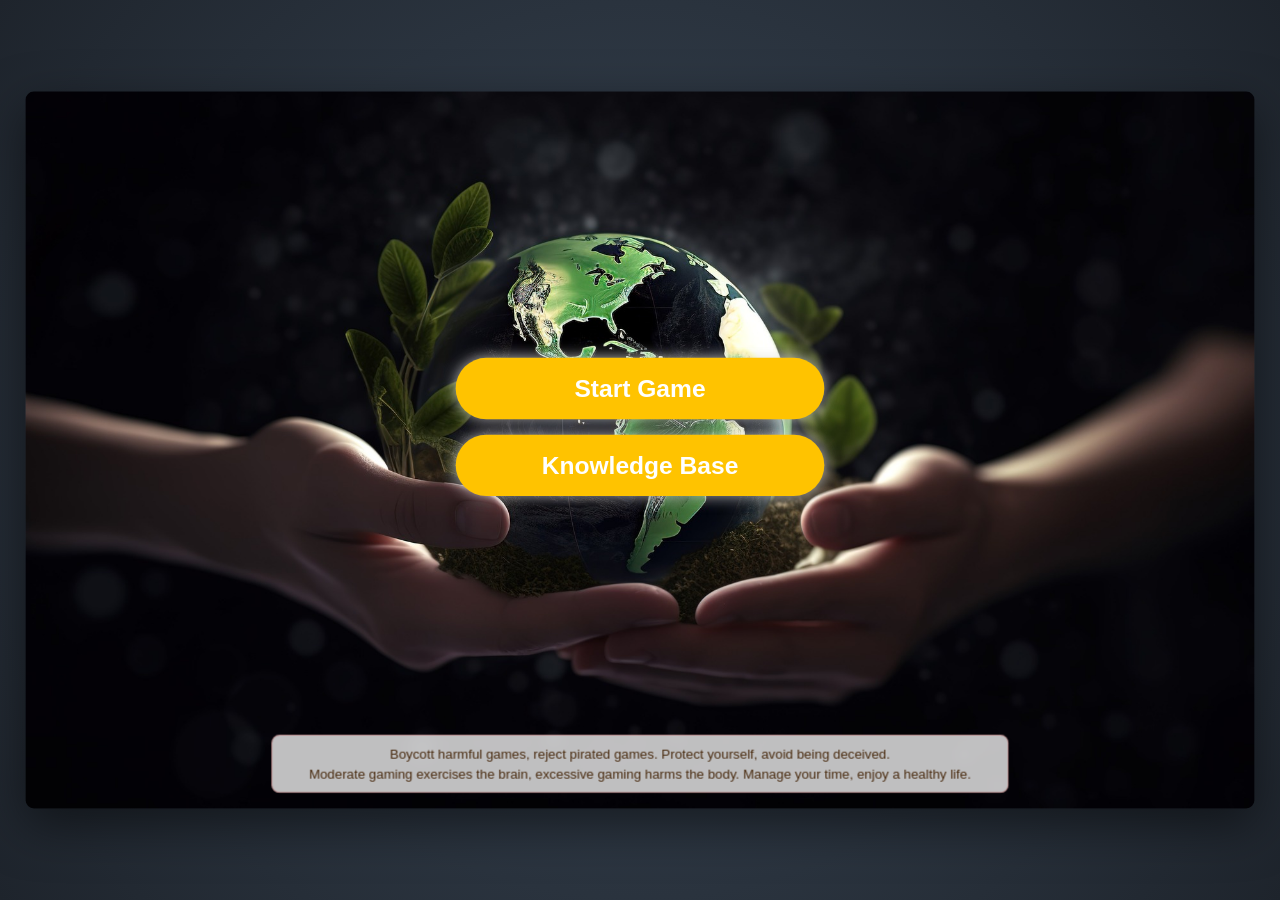
<file: index.html>
<!DOCTYPE html>
<html>
	<head>
		<meta charset="utf-8">
		<meta name="viewport" content="width=device-width, initial-scale=1.0">
		<title>Garbage Sorting Game</title>
		<link rel="stylesheet" type="text/css" href="css/style.css" />
	</head>
	<body>
		<!-- Main Menu -->
		<div class="container">
			<div class="p1">
				<!-- <div class="title">Title</div> -->
				<div class="btn-group">
					<a href="game.html"><button>Start Game</button></a>
					<a href="knowledge-base.html"><button>Knowledge Base</button></a>
				</div>
				<div class="info">
					Boycott harmful games, reject pirated games. Protect yourself, avoid being deceived.<br />
					Moderate gaming exercises the brain, excessive gaming harms the body. Manage your time, enjoy a healthy life.
				</div>
			</div>

			<div class="p2">
				<!-- <div class="left">
					<div>Recyclable</div>
					<div>Kitchen Waste</div>
					<div>Hazardous Waste</div>
					<div>Other Waste</div>
				</div>
				<div class="right"></div> -->
			</div>
		</div>

		<script src="js/scale.js"></script>
	</body>
</html>
</file>
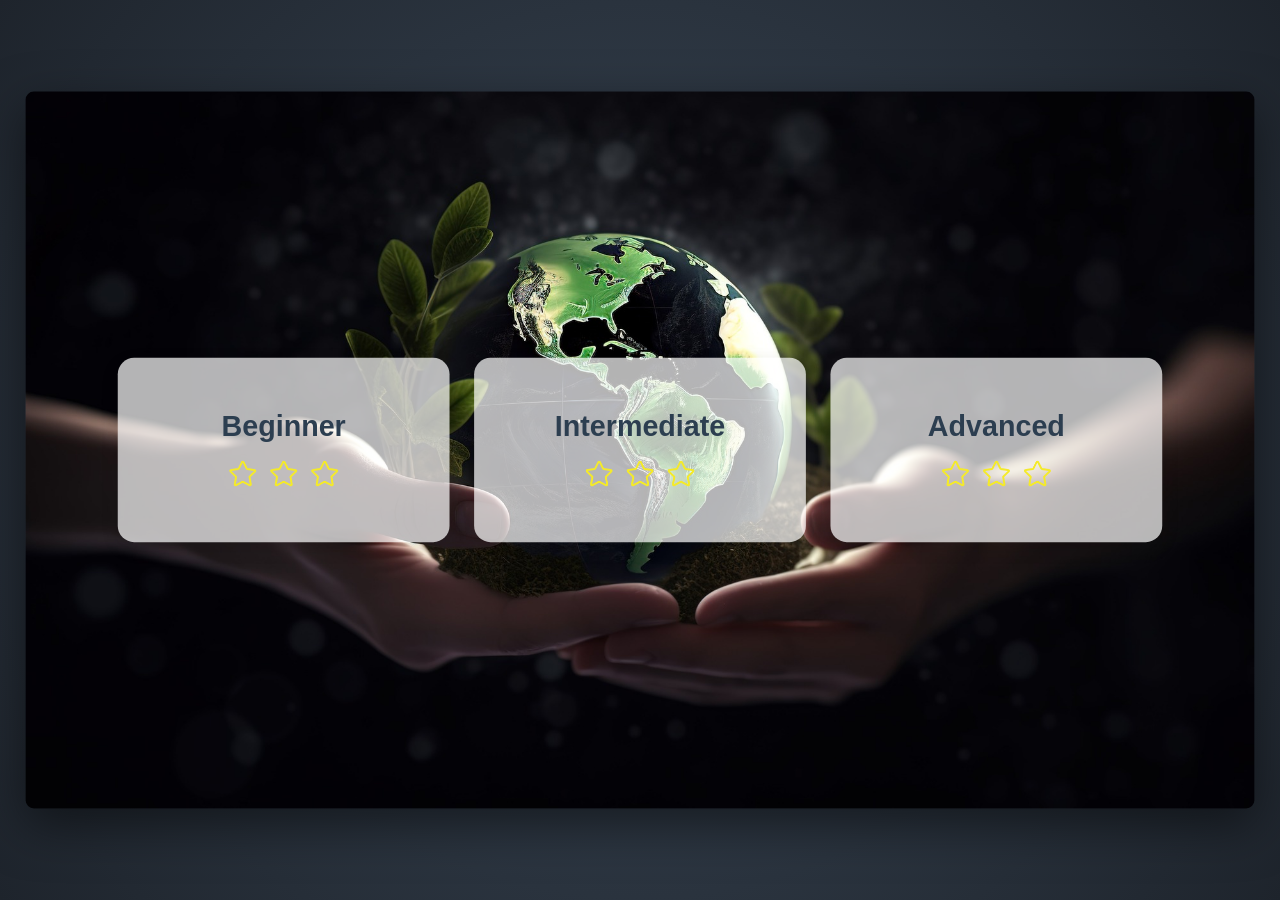
<file: game.html>
<!DOCTYPE html>
<html>
	<head>
		<meta charset="utf-8">
		<meta name="viewport" content="width=device-width, initial-scale=1.0">
		<title>Garbage Sorting Game</title>
		<link rel="stylesheet" type="text/css" href="css/style.css" />
	</head>
	<body>
		<!-- Game -->
		<audio src="music/bg.mp3" id="bgm" loop="loop">
			Your browser does not support audio.
		</audio>
		<div class="container">
			<div class="p1">
				<div class="p1-cont">
					<div onclick="init(1)">
						Beginner
						<div class="star sp1">
							<img src="img/star-empty.png">
							<img src="img/star-empty.png">
							<img src="img/star-empty.png">
						</div>
					</div>
					<div onclick="init(2)">
						Intermediate
						<div class="star sp2">
							<img src="img/star-empty.png">
							<img src="img/star-empty.png">
							<img src="img/star-empty.png">
						</div>
					</div>
					<div onclick="init(3)">
						Advanced
						<div class="star sp3">
							<img src="img/star-empty.png">
							<img src="img/star-empty.png">
							<img src="img/star-empty.png">
						</div>
					</div>
				</div>
			</div>
			<div class="game-cont">
				<div class="bar">
					<div class="time"></div>
					
					<div class="wrong">Misses: 0</div>
					<div class="point">
						Score: 0
						<!-- <img src="img/star-full.png" >
						<img src="img/star-full.png" >
						<img src="img/star-full.png" > -->
					</div>
					<div class="music-control" onclick="bgmSound()">
						Mute Sound
					</div>
					<div class="stop-btn">
						<span onclick="stopGame()"><img src="img/stop.png"></span>
					</div>
				</div>

				<div class="lj-box"></div>
				<div class="fail-box">
					<h2>Game Over</h2>
					<p>Your score: </p>
					<div></div>
					<button type="button">Back</button>
				</div>

			</div>
		</div>
		<script src="js/jquery.min.js"></script>
		<script src="js/scale.js"></script>
		<script src="js/index.js"></script>
		<script>
			let p1 = localStorage.getItem('p1')
			let p2 = localStorage.getItem('p2')
			let p3 = localStorage.getItem('p3')
			// console.log(p2.split(','))
			if (p1) {
				let itext = ''
				p1.split(',').forEach(item => {
					itext += '<img src="' + item + '" />'
				})
				$('.sp1').html(itext)
			}
			if (p2) {
				let itext = ''
				p2.split(',').forEach(item => {
					itext += '<img src="' + item + '" />'
				})
				$('.sp2').html(itext)
			}
			if (p3) {
				let itext = ''
				p3.split(',').forEach(item => {
					itext += '<img src="' + item + '" />'
				})
				$('.sp3').html(itext)
			}
		</script>
	</body>
</html>
</file>
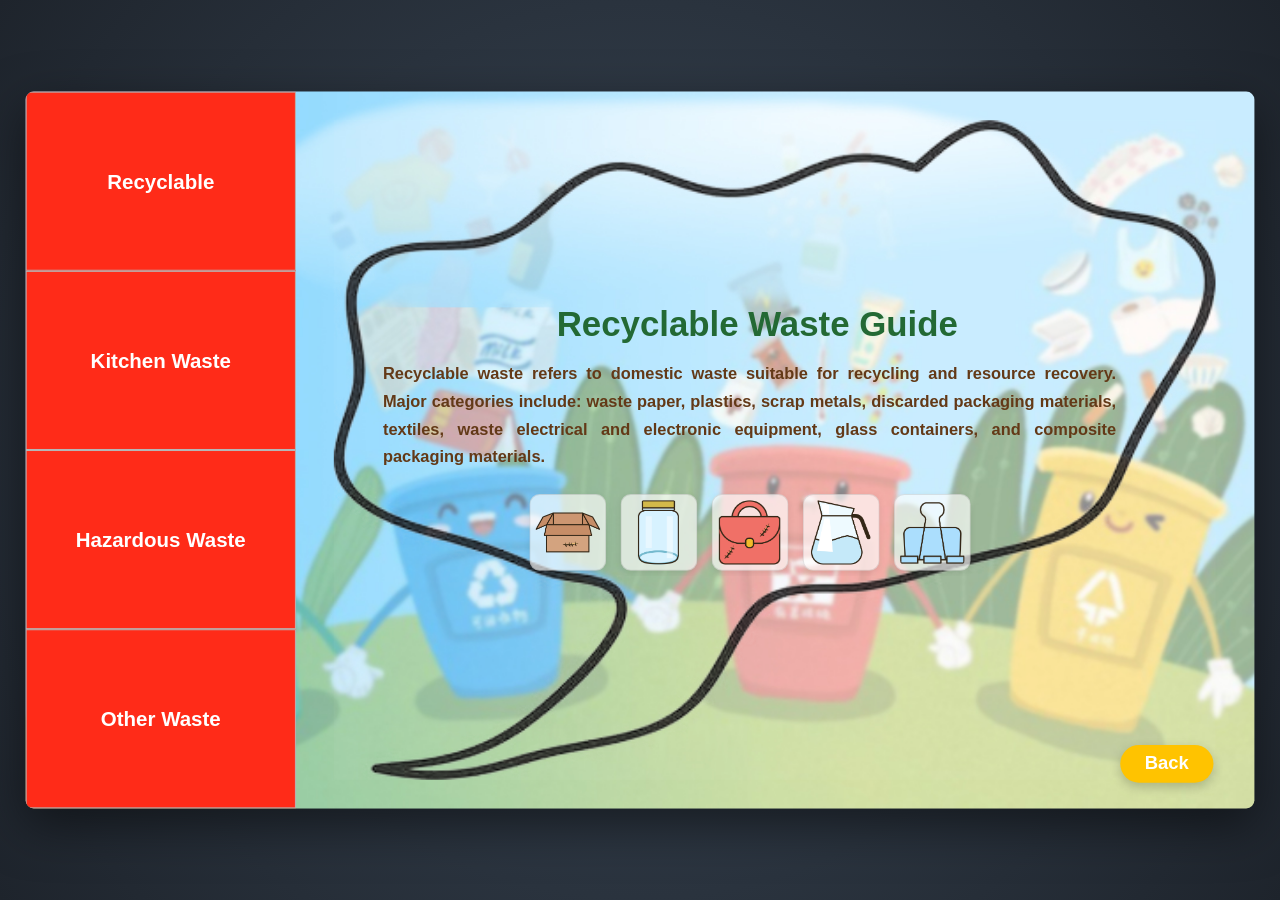
<file: knowledge-base.html>
<!DOCTYPE html>
<html>
	<head>
		<meta charset="utf-8">
		<meta name="viewport" content="width=device-width, initial-scale=1.0">
		<title>Garbage Sorting Knowledge Base</title>
		<link rel="stylesheet" type="text/css" href="css/style.css" />
	</head>
	<body>
		<!-- Knowledge Base -->
		<div class="container zsk">
			<div class="left">
				<div onclick="showLJ(1)">Recyclable</div>
				<div onclick="showLJ(0)">Kitchen Waste</div>
				<div onclick="showLJ(2)">Hazardous Waste</div>
				<div onclick="showLJ(3)">Other Waste</div>
			</div>
			<div class="right">
				<div class="title">Waste Guide</div>
				<div class="cont"></div>
				<a href="index.html" class="back">Back</a>
			</div>
		</div>

		<script>
			var lj = [{
					name: 'Kitchen Waste',
					desc: 'Kitchen waste is a type of organic waste, consisting of cooked food waste and raw food scraps. Cooked waste includes leftover meals, rice, and cooked vegetable leaves; raw waste includes fruit peels, eggshells, tea residue, animal bones, and seafood shells, generally referring to raw food ingredients and dietary residues generated in daily household life.',
					img:['./img/kitchen/26.png','./img/kitchen/27.png','./img/kitchen/28.png','./img/kitchen/29.png','./img/kitchen/30.png']
				},
				{
					name: 'Recyclable Waste',
					desc: 'Recyclable waste refers to domestic waste suitable for recycling and resource recovery. Major categories include: waste paper, plastics, scrap metals, discarded packaging materials, textiles, waste electrical and electronic equipment, glass containers, and composite packaging materials.',
					img:['./img/recyclable/13.png','./img/recyclable/14.png','./img/recyclable/15.png','./img/recyclable/16.png','./img/recyclable/17.png']
				},
				{
					name: 'Hazardous Waste',
					desc: 'Hazardous waste refers to household waste that poses direct or potential harm to human health or the ecological environment. Common hazardous waste items include fluorescent tubes, waste paint, pesticides, discarded cosmetics, expired medicines, spent batteries, bulbs, and mercury thermometers. Hazardous waste requires specialized safe handling and disposal.',
					img:['./img/hazardous/13.png','./img/hazardous/14.png','./img/hazardous/11.png','./img/hazardous/6.png','./img/hazardous/7.png']
				},
				{
					name: 'Other Waste',
					desc: 'Other waste (residual waste) refers to waste with minimal hazard and no practical recycling value, such as construction debris, dust, and non-recyclable sanitary items. These are generally disposed of through sanitary landfill, incineration, or specialized decomposition methods. Other waste represents the remaining waste stream after recyclables, kitchen waste, and hazardous waste have been separated.',
					img:['./img/other/3.png','./img/other/4.png','./img/other/5.png','./img/other/6.png','./img/other/7.png']
				}
			]

			function showLJ(n){
				let imgs=lj[n].img.map(item=>{
					return '<img src="'+item+'" />'
				}).join('')
				document.getElementsByClassName('title')[0].innerHTML = lj[n].name + ' Guide'
				document.getElementsByClassName('cont')[0].innerHTML = lj[n].desc+'<div class="case">'+imgs+'</div>'
			}
			showLJ(1)
		</script>
		<script src="js/scale.js"></script>
	</body>
</html>
</file>
<file: css/style.css>
* {
	margin: 0;
	padding: 0;
	box-sizing: border-box;
}

html, body {
	width: 100%;
	height: 100%;
	min-height: 100vh;
	margin: 0;
	padding: 0;
	background: radial-gradient(circle at center, #3a4756 0%, #1e242c 100%);
	display: flex;
	align-items: center;
	justify-content: center;
	font-family: 'Segoe UI', -apple-system, BlinkMacSystemFont, Roboto, Oxygen, Ubuntu, Cantarell, sans-serif;
	overflow: hidden;
	touch-action: manipulation;
}

.container {
	width: 1200px;
	height: 700px;
	margin: auto;
	text-align: center;
	position: relative;
	background: url(../img/bg1.jpg);
	background-size: 100% 100%;
	box-shadow: 0 16px 48px rgba(0, 0, 0, 0.5);
	border-radius: 8px;
	overflow: hidden;
	flex-shrink: 0;
	transform-origin: center center;
}

.title {
	font-size: 64px;
	line-height: 1.5;
	font-family: inherit;
	color: #8b2500;
	font-weight: 700;
}

.p1 {
	padding-top: 260px;
}

.btn-group {
	width: 360px;
	margin: 0 auto;
	display: flex;
	flex-direction: column;
	gap: 15px;
}

.btn-group a {
	text-decoration: none;
	display: block;
}

.btn-group button {
	width: 100%;
	height: 60px;
	font-weight: 700;
	font-size: 24px;
	box-shadow: 0 4px 15px rgba(0, 0, 0, 0.2), 0 0 15px rgba(255, 255, 255, 0.8);
	background: #ffc300;
	border: none;
	border-radius: 100px;
	color: white;
	outline: none;
	cursor: pointer;
	transition: transform 0.15s ease, background-color 0.15s ease;
}

.btn-group button:hover {
	background: #e6b000;
	transform: scale(1.03);
}

.info {
	position: absolute;
	bottom: 15px;
	width: 60%;
	left: 20%;
	line-height: 1.5;
	font-size: 13px;
	color: #4a2c11;
	text-align: center;
	border: 1px solid rgba(165, 42, 42, 0.35);
	background: rgba(255, 255, 255, 0.75);
	padding: 8px 16px;
	border-radius: 8px;
	backdrop-filter: blur(4px);
}

/* Knowledge Base Page */
.zsk {
	display: flex;
	background: url(../img/bg-guide.jpg);
	background-size: cover;
}

.left {
	width: 22%;
	height: 100%;
	display: flex;
	flex-direction: column;
	justify-content: space-between;
	background: rgba(0, 0, 0, 0.2);
}

.left div {
	font-size: 20px;
	border: 1px solid #b6b6b6;
	flex: 1;
	background: #ff2b18;
	color: white;
	font-weight: 700;
	display: flex;
	align-items: center;
	justify-content: center;
	text-align: center;
	padding: 0 15px;
	cursor: pointer;
	line-height: 1.2;
	transition: background-color 0.15s ease;
}

.left div:hover {
	background: #d62312;
}

.right {
	flex: 1;
	background: url(../img/bg2.jpg.png) no-repeat center;
	background-size: 92% 92%;
	padding: 45px 120px 65px 85px;
	display: flex;
	flex-direction: column;
	justify-content: center;
	align-items: center;
	text-align: center;
	position: relative;
}

.right .title {
	color: #236934;
	font-size: 34px;
	font-weight: 700;
	line-height: 1.2;
	margin-bottom: 14px;
	text-align: center;
	width: 100%;
	font-family: inherit;
}

.right .cont {
	font-size: 16px;
	line-height: 1.7;
	color: #633917;
	font-weight: 600;
	text-align: justify;
	text-justify: inter-word;
	width: 100%;
	max-height: 440px;
	overflow-y: auto;
	padding-right: 15px;
}

.case {
	display: flex;
	flex-wrap: wrap;
	justify-content: center;
	align-items: center;
	gap: 14px;
	margin-top: 18px;
	padding: 5px 0;
	width: 100%;
}

.case img {
	width: 75px;
	height: 75px;
	object-fit: contain;
	background: rgba(255, 255, 255, 0.65);
	border: 1px solid rgba(0, 0, 0, 0.1);
	border-radius: 10px;
	padding: 5px;
	box-shadow: 0 2px 6px rgba(0, 0, 0, 0.08);
}

.back {
	position: absolute;
	right: 40px;
	bottom: 25px;
	text-decoration: none;
	background: #ffc300;
	color: #ffffff;
	font-size: 18px;
	font-weight: 700;
	padding: 8px 24px;
	border-radius: 20px;
	box-shadow: 0 4px 10px rgba(0, 0, 0, 0.2);
	transition: background-color 0.15s, transform 0.15s;
}

.back:hover {
	background: #e6b000;
	color: #ffffff;
	transform: scale(1.05);
}

.p1-cont {
	color: #2c3e50;
	width: 85%;
	margin: 0 auto;
	display: flex;
	justify-content: space-between;
	gap: 24px;
}

.p1-cont > div {
	margin: 0;
	height: 180px;
	background: rgba(255, 255, 255, 0.7);
	cursor: pointer;
	flex: 1;
	display: flex;
	flex-direction: column;
	align-items: center;
	justify-content: center;
	border-radius: 16px;
	font-size: 28px;
	font-weight: 700;
	box-shadow: 0 6px 18px rgba(0, 0, 0, 0.12);
	transition: transform 0.2s ease, background-color 0.2s ease, box-shadow 0.2s ease;
}

.p1-cont > div:hover {
	color: #000000;
	background: rgba(255, 255, 255, 0.9);
	transform: translateY(-4px);
	box-shadow: 0 10px 24px rgba(0, 0, 0, 0.22);
}

.p1-cont .star {
	display: flex;
	justify-content: center;
	align-items: center;
	gap: 8px;
	margin-top: 14px;
	background: none;
	line-height: normal;
}

.p1-cont .star img {
	width: 32px;
	height: 32px;
	object-fit: contain;
}

.game-cont {
	position: absolute;
	width: 100%;
	height: 100%;
	top: 0;
	left: 0;
	background: url(../img/playfield.jpg);
	overflow: hidden;
	display: none;
	-webkit-user-select: none;
	-moz-user-select: none;
	-ms-user-select: none;
	user-select: none;
}

@keyframes bgmove {
	from {
		background-position: 0 0;
	}

	to {
		background-position: 100% 100%;
	}
}

.lj-box {
	position: absolute;
}

.lj-box img {
	border: none;
	outline: none;
}

.bar {
	display: flex;
	justify-content: space-around;
	align-items: center;
	color: white;
	height: 48px;
	line-height: 48px;
	font-size: 20px;
	font-weight: 700;
	text-shadow: 1px 1px 4px rgba(0, 0, 0, 0.85);
	z-index: 100000;
	position: absolute;
	top: 0;
	left: 0;
	width: 100%;
	background: rgba(0, 0, 0, 0.25);
	backdrop-filter: blur(2px);
	padding: 0 20px;
}

.hides::before {
	content: '';
	position: fixed;
	z-index: -1;
	width: 100%;
	height: 100%;
	background: rgba(255, 255, 255, 0.15);
	display: inline-block;
	left: 0;
	top: 0;
}

.bar div {
	user-select: none;
}

.music-control {
	cursor: pointer !important;
	background: rgba(255, 255, 255, 0.2);
	padding: 2px 14px;
	border-radius: 20px;
	font-size: 16px;
	line-height: 28px;
	transition: background-color 0.2s;
}

.music-control:hover {
	background: rgba(255, 255, 255, 0.35);
}

.fail-box {
	background: #ffffff;
	position: absolute;
	width: 480px;
	left: 360px;
	height: 360px;
	top: 170px;
	z-index: 1000000;
	border: 4px solid #1187c4;
	border-radius: 20px;
	box-shadow: 0 12px 40px rgba(0, 0, 0, 0.5);
	color: #333333;
	display: none;
	flex-direction: column;
	align-items: center;
	justify-content: center;
	padding: 24px;
	gap: 10px;
}

.fail-box h2 {
	font-size: 32px;
	color: #1187c4;
	font-weight: 700;
	margin: 0;
}

.fail-box p {
	font-size: 22px;
	font-weight: 600;
	color: #e65100;
	margin: 0;
}

.fail-box div {
	display: flex;
	justify-content: center;
	align-items: center;
	gap: 10px;
	margin: 4px 0;
}

.fail-box img {
	width: 50px;
	height: 50px;
	object-fit: contain;
}

.fail-box::before {
	content: '';
	position: fixed;
	z-index: -1;
	width: 100%;
	height: 100%;
	background: rgba(0, 0, 0, 0.4);
	display: inline-block;
	left: 0;
	top: 0;
}

.fail-box button {
	width: 150px;
	height: 44px;
	background-color: #1187c4;
	border: none;
	border-radius: 22px;
	color: white;
	font-size: 18px;
	font-weight: 700;
	cursor: pointer;
	box-shadow: 0 4px 12px rgba(17, 135, 196, 0.4);
	transition: background-color 0.15s, transform 0.15s;
}

.fail-box button:hover {
	background-color: #0d6e9f;
	transform: scale(1.04);
}

.star {
	display: flex;
}

.star img {
	width: 30%;
}

.stop-btn {
	cursor: pointer !important;
	display: flex;
	align-items: center;
}

.stop-btn img {
	width: 36px;
	height: 36px;
	vertical-align: middle;
	cursor: pointer;
	filter: drop-shadow(0 2px 4px rgba(0, 0, 0, 0.4));
}

.lj-box div {
	background-size: 100% 100%;
}
</file>
